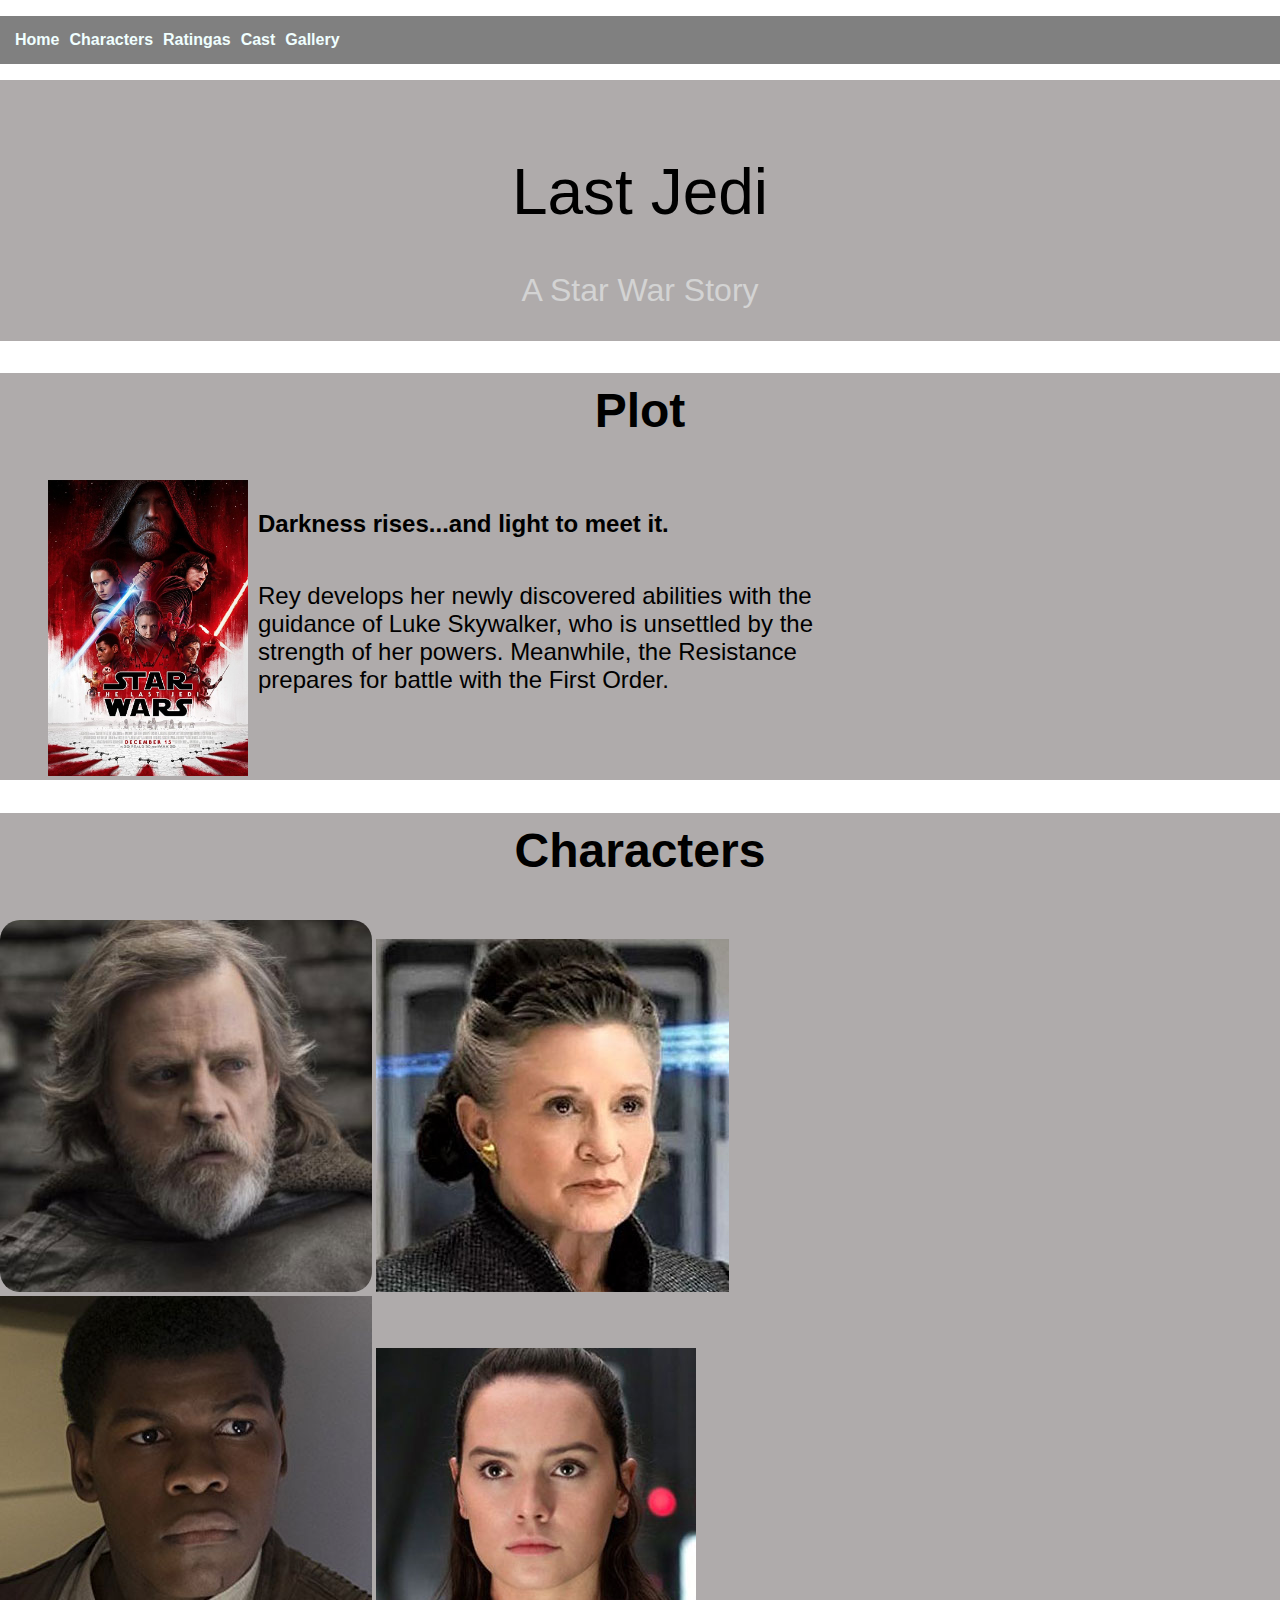
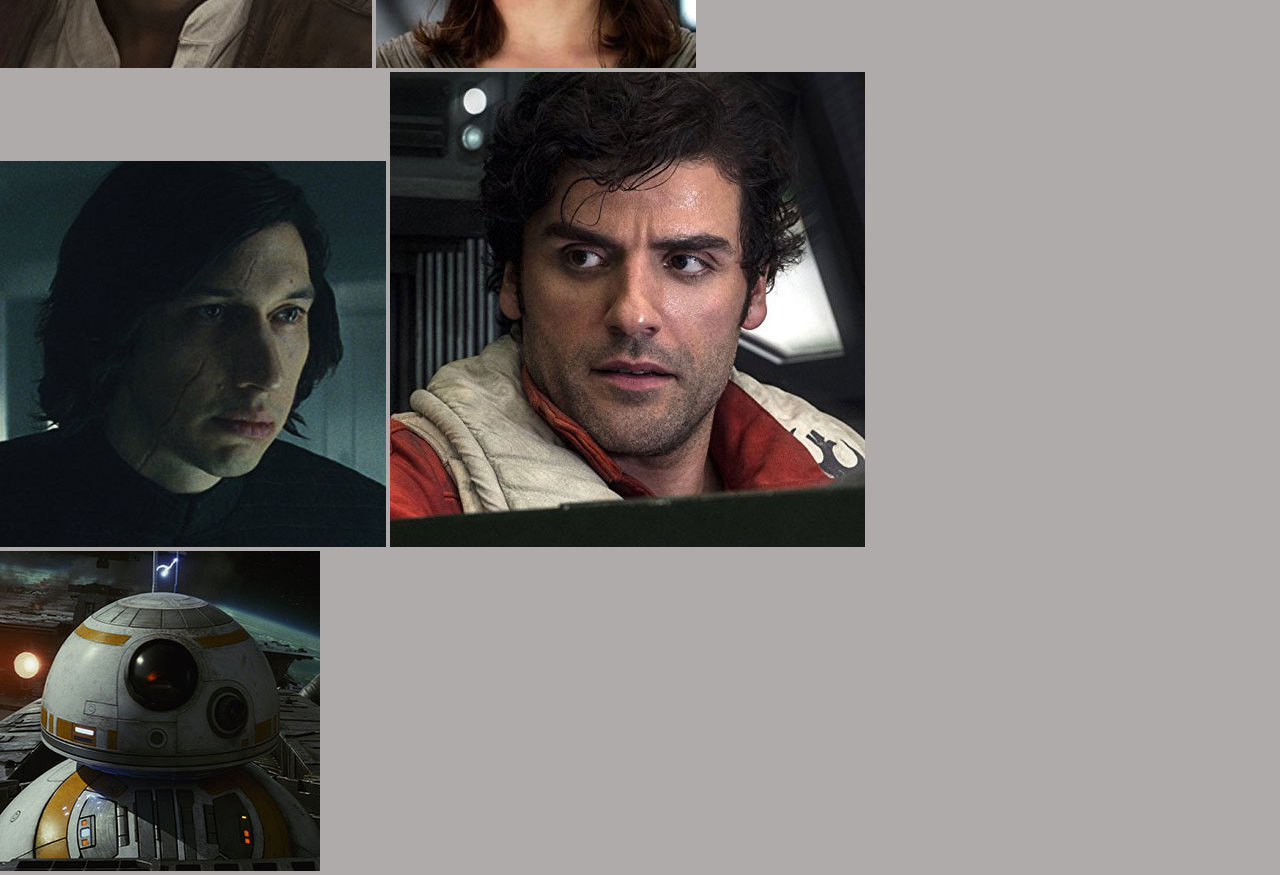
<file: My-jedi/index.html>
<!DOCTYPE html>
<html lang="en">

<head>
    <meta charset="UTF-8">
    <meta name="viewport" content="width=device-width, initial-scale=1.0">
    <meta http-equiv="X-UA-Compatible" content="ie=edge">
    <title>My Jedi</title>
    <link rel="stylesheet" href="css/stylesheet.css">
</head>


<body>

    <nav>
        <ul>
            <a href="">Home</a>
            <a href="">Characters</a>
            <a href="">Ratingas</a>
            <a href="">Cast</a>
            <a href="">Gallery</a>
        </ul>
    </nav>


    <section class="welcome">
        <h1> Last Jedi </h1>
        <div class="subtitle"> A Star War Story </div>
    </section>


    <section class="plot">
        <h1>Plot</h1>
        <article class="plot-contents">
            <div class="poster">
                <img src="img/poster.jpg" width="200px">
            </div>
            <div class="plot-text">
                <h2>Darkness rises...and light to meet it.</h2>
                <p>Rey develops her newly discovered abilities with the guidance of Luke Skywalker, who is unsettled by the strength of her powers. Meanwhile, the Resistance prepares for battle with the First Order.</p>
            </div>
        </article>
    </section>



    <section class="characters">
        <h1>Characters</h1>

        <div class="faces">

            <div class="small">
                <img src="img/luke.jpg" id="luke">
                <img src="img/leia.jpg" id="2">
            </div>

            <div class="medium">
                <img src="img/finn.jpg" id="3">
                <img src="img/rey.jpg" id="4">
            </div>

            <div class="large" >
                <img src="img/kylo.jpg" id="5">
                <img src="img/poe.jpg" id="6">
            </div>

            <div class="superlarge">
                <img src="img/bb8.jpg" id="7">
            </div>

        </div>

    </section>




</body>

</html>
</file>
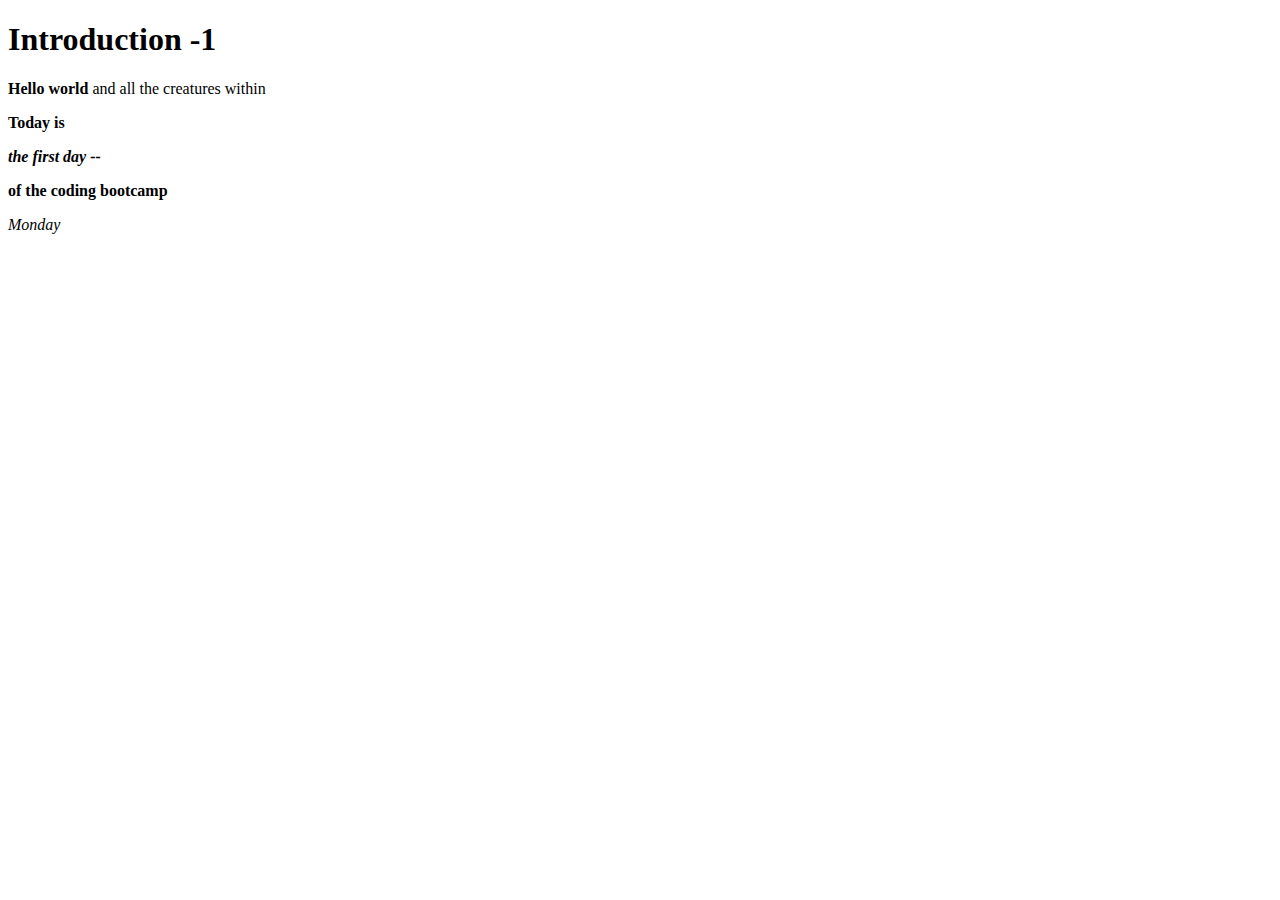
<file: week1-into/index.html>
<!DOCTYPE html>
<html lang="en">
    <head>
        <meta charset="utf-8">
        <title>Welcome to the Czech Republic</title>
    </head>
    <body>

        <h1>Introduction -1 </h1>
        <p>
        <strong>Hello world</strong> and all the creatures within
        </p>
        <b>Today is
            <p>
                <em> the first day -- </em>
            </p>
           of the coding bootcamp
        </b>
        <p>
        <i>Monday</i>
        </P>
        

    </body>
</html>
</file>
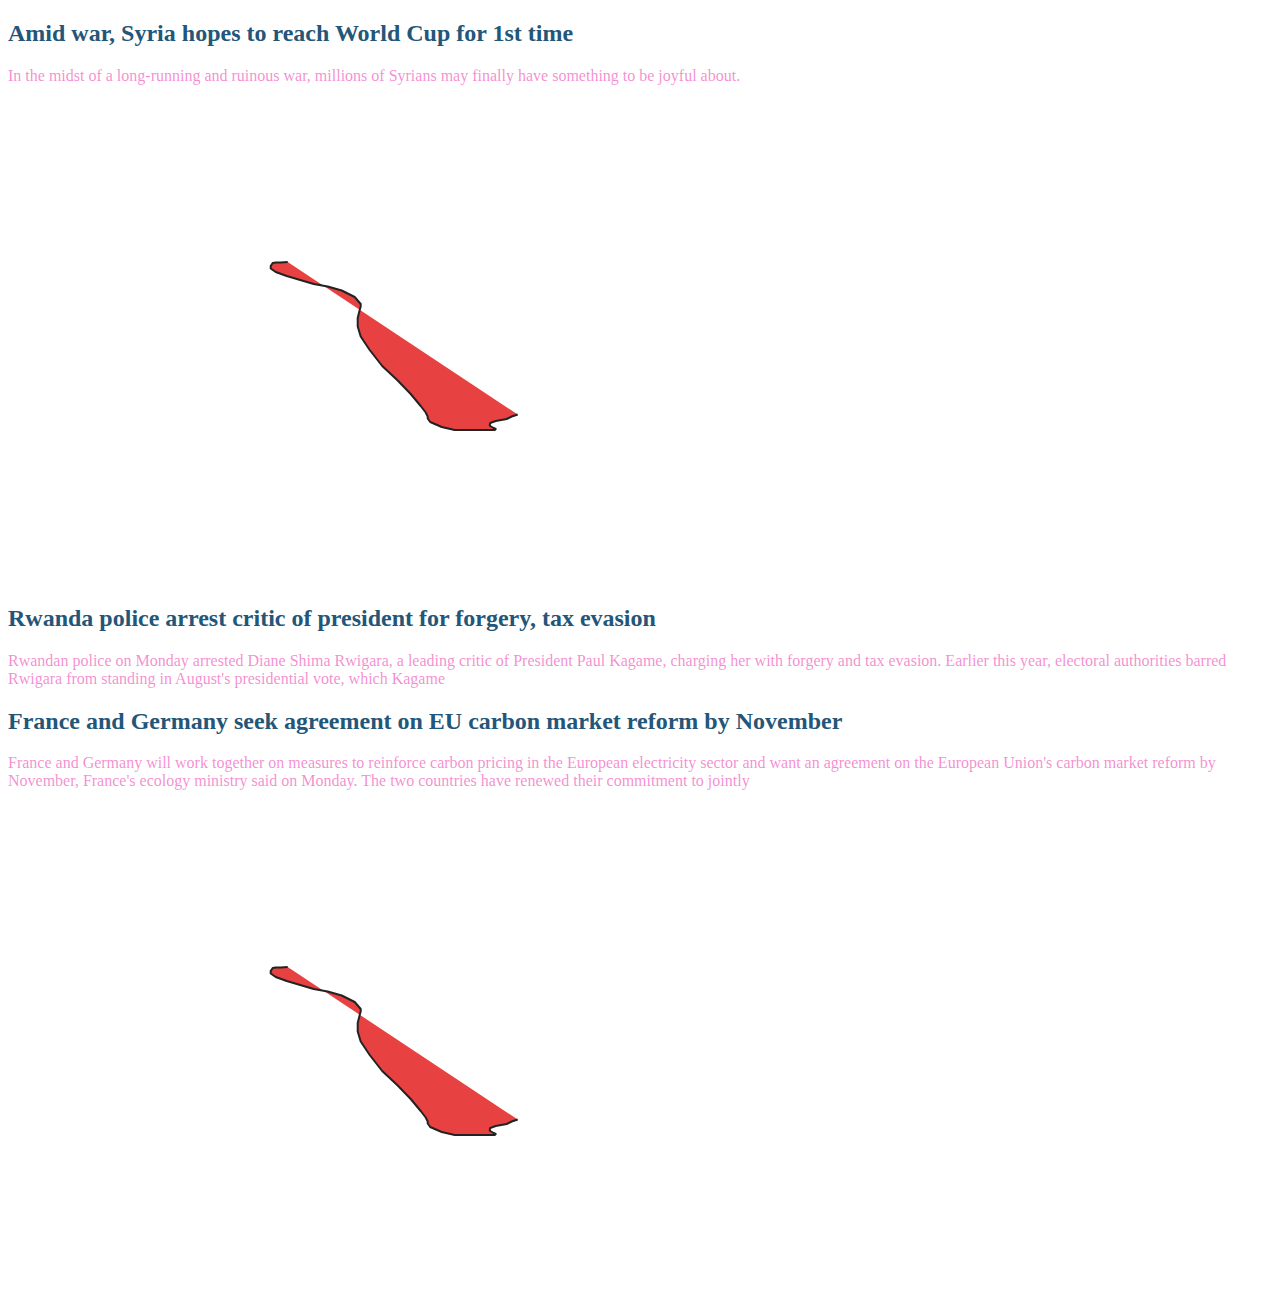
<file: workouts/html/index.html>
<!DOCTYPE html>
<html lang="en">
<head>
    <meta charset="UTF-8">
    <meta name="viewport" content="width=device-width, initial-scale=1.0">
    <meta http-equiv="X-UA-Compatible" content="ie=edge">
    <link rel="stylesheet" type="text/css" href="css/sytles.css">
    <title>World news</title>
</head>
<body>
    <section class='articles'>
        
        <article>
            <h2>Amid war, Syria hopes to reach World Cup for 1st time</h2>

            <p>In the midst of a long-running and ruinous war, millions of Syrians may finally have something to be joyful about.</p>
        </article>
        
        <img src="vectorpaint.svg">

        <article>
            <h2>Rwanda police arrest critic of president for forgery, tax evasion</h2>
            <p>Rwandan police on Monday arrested Diane Shima Rwigara, a leading critic of President Paul Kagame, charging her with forgery and tax evasion. Earlier this year, electoral authorities barred Rwigara from standing in August's presidential vote, which Kagame</p>
        </article>

        <article>
            <h2>France and Germany seek agreement on EU carbon market reform by November</h2>
            <p>France and Germany will work together on measures to reinforce carbon pricing in the European electricity sector and want an agreement on the European Union's carbon market reform by November, France's ecology ministry said on Monday. The two countries have renewed their commitment to jointly</p>
        </article>
        <svg xmlns="http://www.w3.org/2000/svg" xmlns:se="http://svg-edit.googlecode.com" xmlns:xlink="http://www.w3.org/1999/xlink" xmlns:dc="http://purl.org/dc/elements/1.1/" xmlns:cc="http://creativecommons.org/ns#" xmlns:rdf="http://www.w3.org/1999/02/22-rdf-syntax-ns#" xmlns:inkscape="http://www.inkscape.org/namespaces/inkscape" width="777" height="480" style="">                                    <title>my vector image</title>                                    <!-- Created with Vector Paint - http://www.vectorpaint.yaks.com/ https://chrome.google.com/webstore/detail/hnbpdiengicdefcjecjbnjnoifekhgdo -->                                    <rect id="backgroundrect" width="100%" height="100%" x="0" y="0" fill="#FFFFFF" stroke="none"/>                                <g class="currentLayer" style=""><title>Layer 1</title><polyline fill="#e84141" stroke="#222222" stroke-width="2" stroke-linejoin="round" stroke-dashoffset="" fill-rule="nonzero" marker-start="" marker-mid="" marker-end="" id="svg_1" points="279.6999816894531,161 272.6999816894531,161.5 270.1999816894531,161.5 267.6999816894531,161.5 264.6999816894531,162 263.6999816894531,163.5 262.6999816894531,165 262.6999816894531,167.5 267.6999816894531,171 278.6999816894531,175 305.6999816894531,183 319.6999816894531,185.5 333.6999816894531,189.5 346.6999816894531,196 352.6999816894531,203 352.6999816894531,205.5 351.6999816894531,209 349.6999816894531,217 349.6999816894531,225.5 352.6999816894531,235.5 361.6999816894531,249 374.1999816894531,265 389.6999816894531,279.5 402.6999816894531,293 412.6999816894531,305 417.6999816894531,311.5 419.6999816894531,315.5 419.6999816894531,317.5 422.1999816894531,321 433.6999816894531,326 446.6999816894531,329 464.6999816894531,329 479.6999816894531,329 486.6999816894531,329 487.6999816894531,328 485.6999816894531,327 482.1999816894531,325 481.6999816894531,324 482.1999816894531,322 487.6999816894531,320 498.6999816894531,318 503.6999816894531,315.5 509.6999816894531,313.5 " style="color: rgb(0, 0, 0);" class="selected" fill-opacity="1"/><polyline fill="#eb1a1a" stroke="#222222" stroke-width="2" stroke-linejoin="round" stroke-dashoffset="" fill-rule="nonzero" marker-start="" marker-mid="" marker-end="" id="svg_2" points="355.1999900758268,241.99999353289613 355.1999900758268,241.99999353289613 " style="color: rgb(0, 0, 0);"/></g></svg>
    </section>
</body>
</html>
</file>
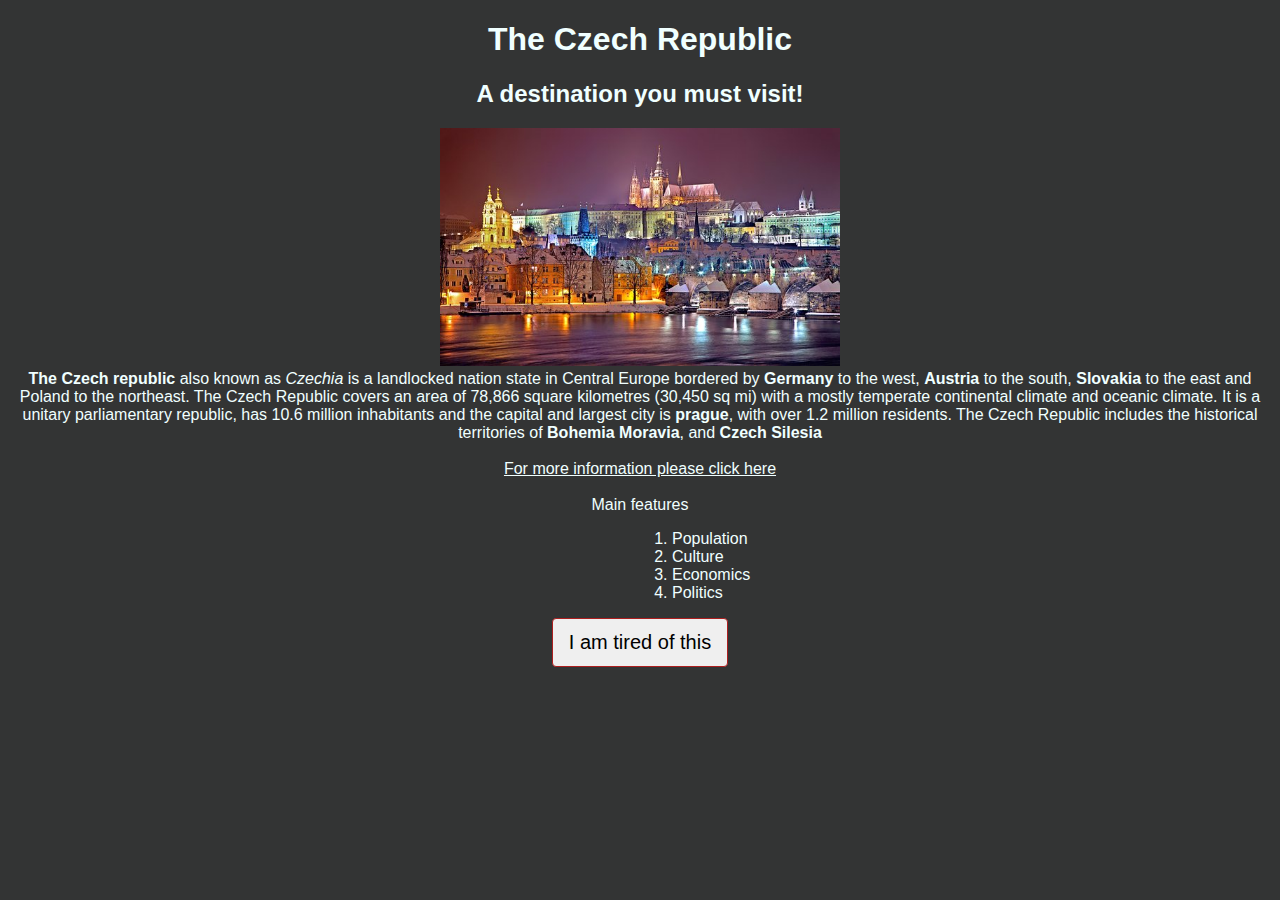
<file: week1-into/Day2/index5.html>
<!DOCTYPE html>
<html lang="en">
    <head>
        <meta charset="utf-8">
        <link rel="stylesheet" type="text/css" href="css/styles.css">
        <title>Czech Republic</title>
    </head>
    
    <body>

        <h1>The Czech Republic </h1>
        
        <h2>A destination you must visit!</h2>
        
        <img src="prague.jpg" alt="Trouble reading the picture" width="400px"/>

        <div class="description">
                           
            <strong> The Czech republic </strong> also known as <i>Czechia</i> is a landlocked nation state in Central Europe bordered by <strong>Germany</strong> to the west, <strong>Austria</strong> to the south, <strong>Slovakia</strong> to the east and Poland to the northeast. The Czech Republic covers an area of 78,866 square kilometres (30,450 sq mi) with a mostly temperate continental climate and oceanic climate. It is a unitary parliamentary republic, has 10.6 million inhabitants and the capital and largest city is <strong>prague</strong>, with over 1.2 million residents. The Czech Republic includes the historical territories of <strong> Bohemia</strong> <strong>Moravia</strong>, and <strong>Czech Silesia</strong>
            
        </div>
        <br>
        <div class="reference"> 
                <a href="https://www.czechtourism.com/home/">For more information please click here</a> 
        </div>
        <br>
        <div class="list_head">Main features</div>
        <div class="center">
            <OL>
                <li>Population</li>
                <li>Culture</li>
                <li>Economics</li>
                <li>Politics </li>
            
            </OL>
        </div>
    <button>I am tired of this</button>
    <script src='https://code.jquery.com/jquery-2.2.4.min.js'></script>
    <script src="js/index.js"></script>

    </body>

    </html>
</file>
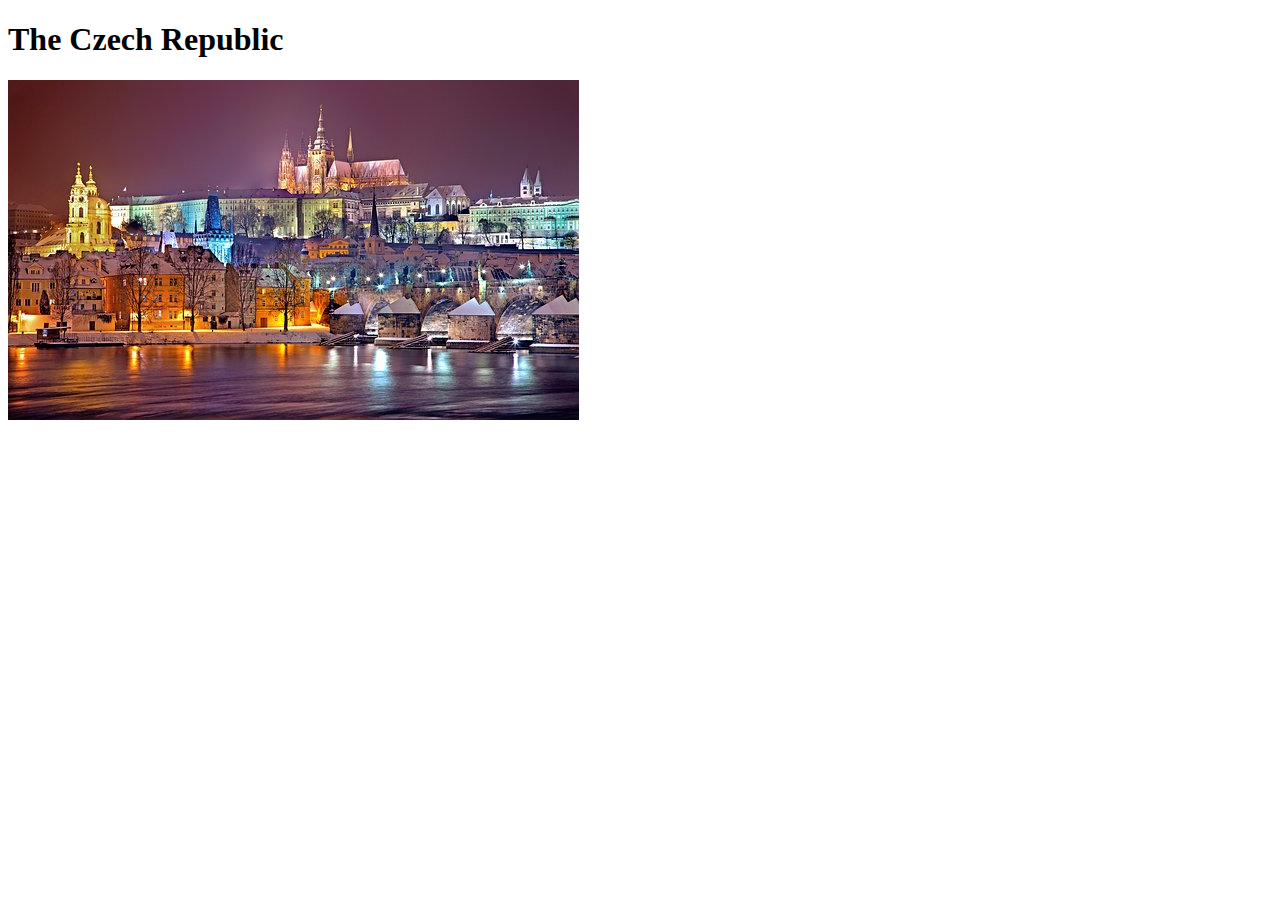
<file: week1-into/Day2/indexpicture.html>
<!DOCTYPE html>
<html lang="en">
    <head>
        <meta charset="utf-8">
        
        <title>Czech Republic</title>
       
    </head>
    <body>

        <h1>The Czech Republic </h1>
        <img src="prague.jpg">
    </body>

</html>
</file>
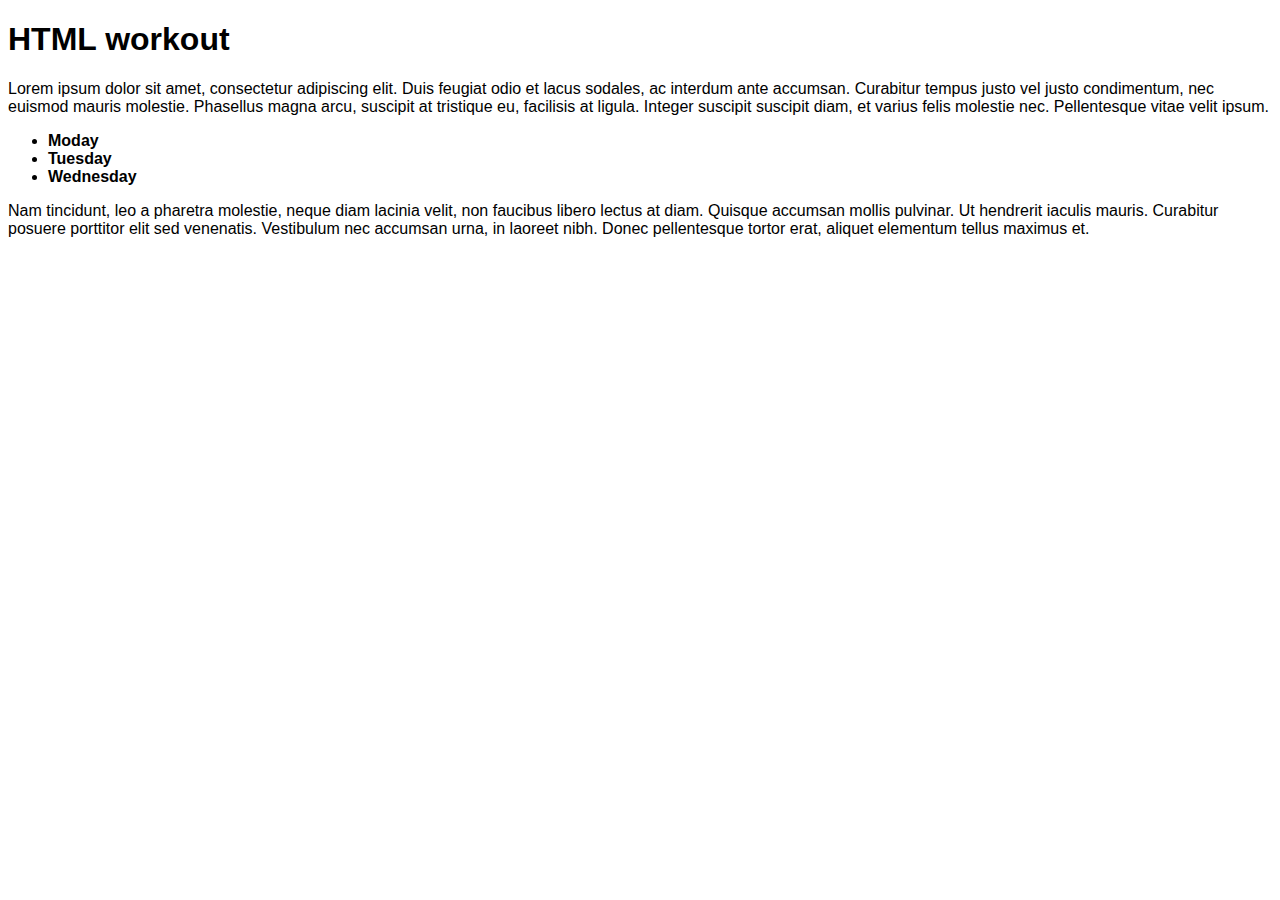
<file: workouts/Day 6/workout.html>
<!DOCTYPE html>
<html lang="en">
<head>
    <meta charset="UTF-8">
    <meta name="viewport" content="width=device-width, initial-scale=1.0">
    <meta http-equiv="X-UA-Compatible" content="ie=edge">
    <title>Workout</title>
    <link rel="stylesheet" href="css/workout.css">
</head>
<body>
    <h1>HTML workout</h1>
        <p>Lorem ipsum dolor sit amet, consectetur adipiscing elit. Duis feugiat odio et lacus sodales, ac interdum ante accumsan. Curabitur tempus justo vel justo condimentum, nec euismod mauris molestie. Phasellus magna arcu, suscipit at tristique eu, facilisis at ligula. Integer suscipit suscipit diam, et varius felis molestie nec. Pellentesque vitae velit ipsum. </p>
        <ul>
            <li>Moday</li>
            <li>Tuesday</li>
            <li>Wednesday</li>
        </ul>

        <p class='subtext'>Nam tincidunt, leo a pharetra molestie, neque diam lacinia velit, non faucibus libero lectus at diam. Quisque accumsan mollis pulvinar. Ut hendrerit iaculis mauris. Curabitur posuere porttitor elit sed venenatis. Vestibulum nec accumsan urna, in laoreet nibh. Donec pellentesque tortor erat, aliquet elementum tellus maximus et. </p>

</body>
</html>
</file>
<file: My-jedi/css/stylesheet.css>
* {
    box-sizing: border-box;
}


html {
    font-family: Arial, Helvetica, sans-serif;
}


body {
    margin: 0;

}

/* ....Navigation...*/

nav a {
    color: azure;
    background-color: gray;
    font-weight: bold;
    display: flex;
    text-decoration: none;
    padding:    10 px;
    margin: 5px;
}

ul {
    display: flex;
    padding: 10px;
    background-color: gray;
}


section.welcome {
    background-color: rgb(175, 171, 171);
    margin: 0;
    text-align: center;
    padding: 2em;
}


section.welcome h1 {
    font-size: 4em;
    font-weight: normal;
}

section.welcome .subtitle {
    color: lightgray;
    font-size: 2em;
}


/* ....Plot...*/

.plot {
     background-color: rgb(175, 171, 171);

}

section.plot h1 {
    display: flex;
    font-size: 3rem;
    padding:  10px;
    justify-content: center;
}

/* problem with centering of the plot-contents section (beware it is restricted by the witdth of 800px */
.plot-contents {
    width: 800px;
    display: flex;
    margin-left: 3rem;
    margin-right: 3rem;
}


.plot-text h2 {
    padding: 10px;
    font-size: 1.5rem;
}

.plot-text p {
    flex-wrap: wrap;
    padding: 10px;
    font-size: 1.5rem;
}



/* ....Characters...*/

.characters {
    background-color: rgb(175, 171, 171);
}

section.characters h1 {
    font-size: 3rem;
    padding:    10px;
    text-align: center;
}

#luke {
    border-radius: 20px;
}
</file>
<file: workouts/html/css/sytles.css>
.articles {
    color: rgba(234, 23, 164, 0.5);
}

h2 {
color: #235678;
}
</file>
<file: week1-into/Day2/css/styles.css>
body { 
background-color: rgba(36, 37, 37, 0.932);
text-align: center;
font: 1em sans-serif;
}


h1{
    text-align: center;
    color: azure;
}

h2 {
    text-align: center;
    color: azure;
}

.description {
    text-align: center;
    color: azure;
}

.list_head {
    text-align: center;
    margin-left: 30%;
    margin-right: 30%;
    color: azure;
    text-decoration-style: solid;

}

a {
    color: azure;
}

ol{
    text-align: left;
    text-decoration-color: azure;

}

.center{
    align-content: center;
    margin-left: auto;
    margin-right: auto;
    color: azure;
    width: 1rem;
}


button {
    border-radius: 4px;
    font-size: 1.25rem;
    padding: 0.75rem 1rem;
    border: 1px solid rgb(172, 30, 30);
    }


.reference {
    color: azure;
    margin-left: 30%;
    margin-right: 30%;
    padding-left: 0%;
    padding-right: 0%;

}
</file>
<file: workouts/Day 6/css/workout.css>
body {
    font-family: Arial, Helvetica, sans-serif;
}


ul {
    font-weight: bold;
}

p .subtext {
    color: #cccccc;
}
</file>
